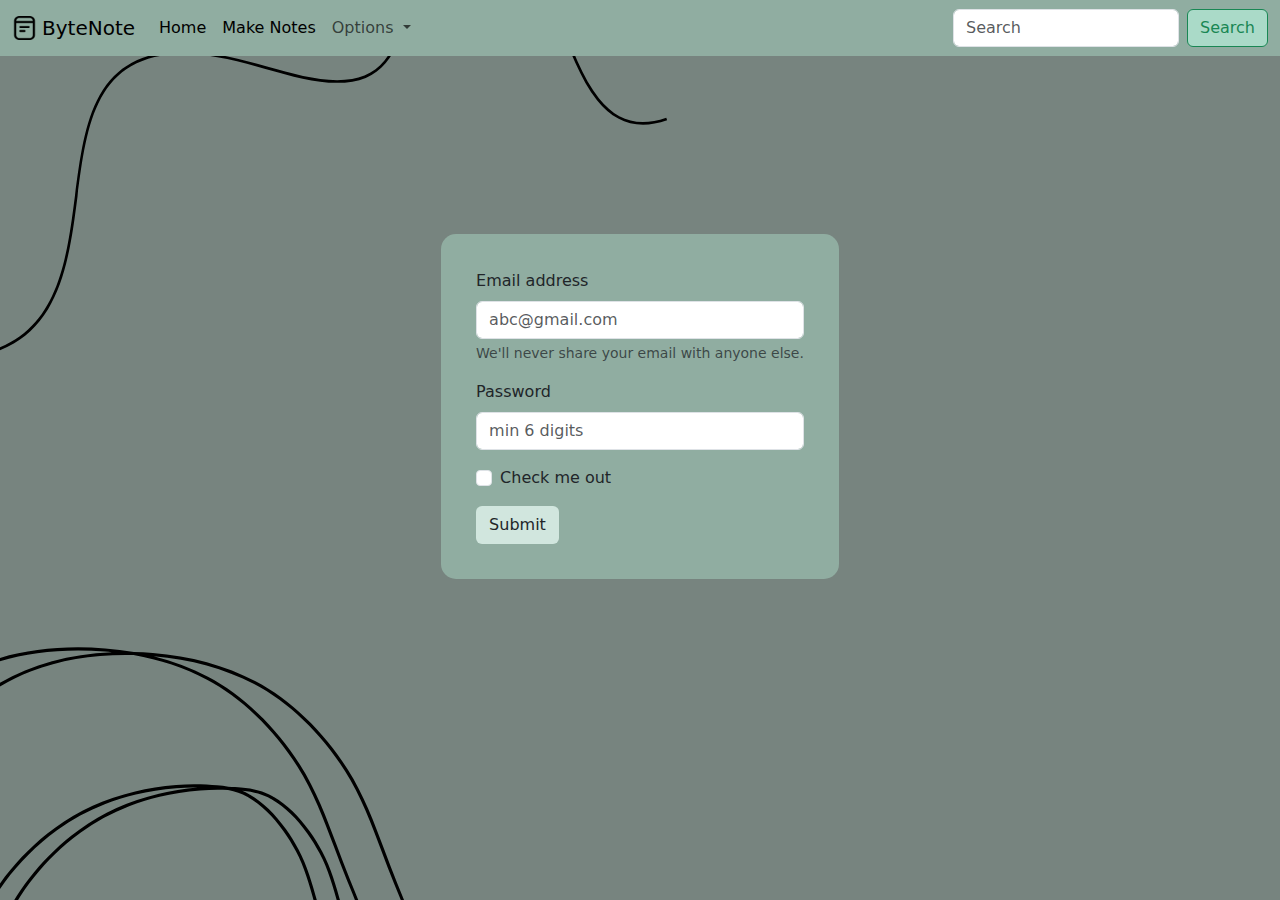
<file: login.html>
<!doctype html>
<html lang="en">
  <head>
    <meta charset="utf-8">
    <meta name="viewport" content="width=device-width, initial-scale=1">
    <title>Bootstrap demo</title>
    <link rel="stylesheet" href="login.css">
    <link href="https://cdn.jsdelivr.net/npm/bootstrap@5.3.3/dist/css/bootstrap.min.css" rel="stylesheet" integrity="sha384-QWTKZyjpPEjISv5WaRU9OFeRpok6YctnYmDr5pNlyT2bRjXh0JMhjY6hW+ALEwIH" crossorigin="anonymous">
  </head>
  <body id="body">




<div class="goodbar">
    <nav class="navbar navbar-expand-lg">
        <div class="container-fluid">
            <img id="img" src="memo-pad (3).png" alt="Bootstrap" width="30" height="24">
          <a class="navbar-brand" href="index.html">ByteNote</a>
          <button class="navbar-toggler" type="button" data-bs-toggle="collapse" data-bs-target="#navbarSupportedContent" aria-controls="navbarSupportedContent" aria-expanded="false" aria-label="Toggle navigation">
            <span class="navbar-toggler-icon"></span>
          </button>
          <div class="collapse navbar-collapse" id="navbarSupportedContent">
            <ul class="navbar-nav me-auto mb-2 mb-lg-0">
              <li class="nav-item">
                <a class="nav-link active" aria-current="page" href="index.html">Home</a>
              </li>
              <li class="nav-item">
                <a class="nav-link active" aria-current="page" href="notes.html">Make Notes</a>
              </li>
              <li class="nav-item dropdown">
                <a class="nav-link dropdown-toggle" href="#" role="button" data-bs-toggle="dropdown" aria-expanded="false">
                  Options
                </a>
                <ul class="dropdown-menu">
                  <li><a id="dropelements" class="dropdown-item" href="login.html">Log In</a></li>
                  <li><a id="dropelements" class="dropdown-item" href="#">About</a></li>
                  <li><hr class="dropdown-divider"></li>
                  <li><a id="dropelements" class="dropdown-item" href="#">Contact Us</a></li>
                  <li ><a id="logout" id="dropelements" class="dropdown-item" href="#">Log Out</a></li>
                </ul>
              </li>
              
            </ul>
            <form class="d-flex" role="search">
              <input class="form-control me-2" type="search" placeholder="Search" aria-label="Search">
              <button id="butt" class="btn btn-outline-success" type="submit">Search</button>
            </form>
          </div>
        </div>
      </nav>
    </div>

<div id="logininputparent">
<div id="logininput">
    <form >
        <div class="mb-3">
          <label for="exampleInputEmail1" class="form-label">Email address</label>
          <input type="email" class="form-control" placeholder="abc@gmail.com" id="exampleInputEmail1" aria-describedby="emailHelp">
          <div id="emailHelp" class="form-text">We'll never share your email with anyone else.</div>
        </div>
        <div class="mb-3">
          <label for="exampleInputPassword1" class="form-label">Password</label>
          <input type="password" class="form-control" placeholder="min 6 digits" id="exampleInputPassword1" minlength="6">
        </div>
        <div class="mb-3 form-check">
          <input type="checkbox" class="form-check-input"  id="exampleCheck1">
          <label class="form-check-label" for="exampleCheck1" >Check me out</label>
        </div>
        <button type="submit" class="btn" style="background-color: hsl(157, 30%, 86%)">Submit</button>
      </form>
</div>
</div>

    <script src="https://cdn.jsdelivr.net/npm/bootstrap@5.3.3/dist/js/bootstrap.bundle.min.js" integrity="sha384-YvpcrYf0tY3lHB60NNkmXc5s9fDVZLESaAA55NDzOxhy9GkcIdslK1eN7N6jIeHz" crossorigin="anonymous"></script>
  </body>
</html>
</file>
<file: login.css>
#body{
    background-image: url(canva.png);
}

.goodbar{
    background-color: hsl(156, 15%, 62%);
}
#butt{
    background-color: hsl(158, 39%, 76%);
}
li #logout:hover{
background-color: rgb(253, 0, 0);
}

#dropelements:hover{
    background-color: hsl(156, 15%, 62%);
}
#img{
    padding-right: 5px;
    
}
#logininputparent{
    display: flex;
    align-items: center;
    justify-content: center;
    min-height: 700px;
}



#logininput{
    padding: 35px;
   background-color:hsl(156, 15%, 62%) ;
   border-radius: 15px;
  
}
#notesparent{
    display: flex;
    align-items: center;
    justify-content: center;
min-height: 850px;
}

#notes{
    margin: 25px;
   flex-grow: 1;
   max-width: 800px;
   

}
</file>
